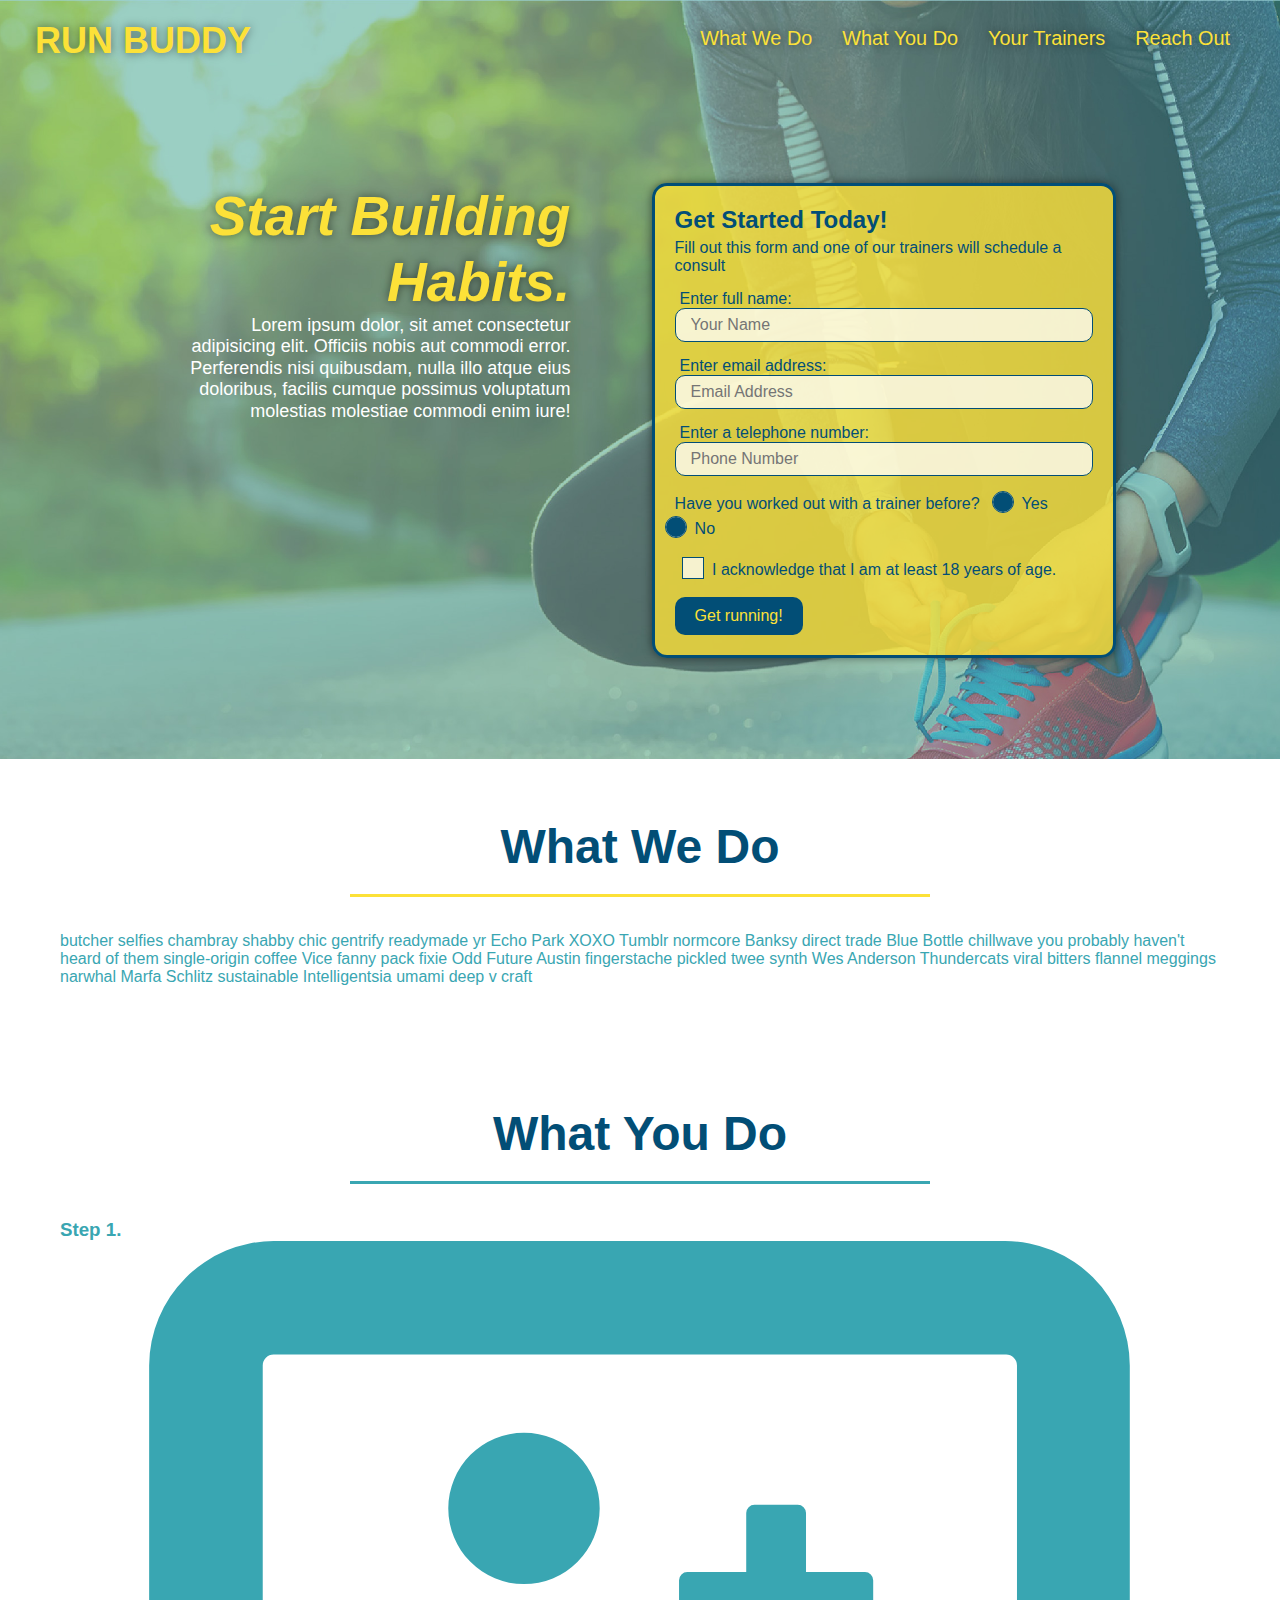
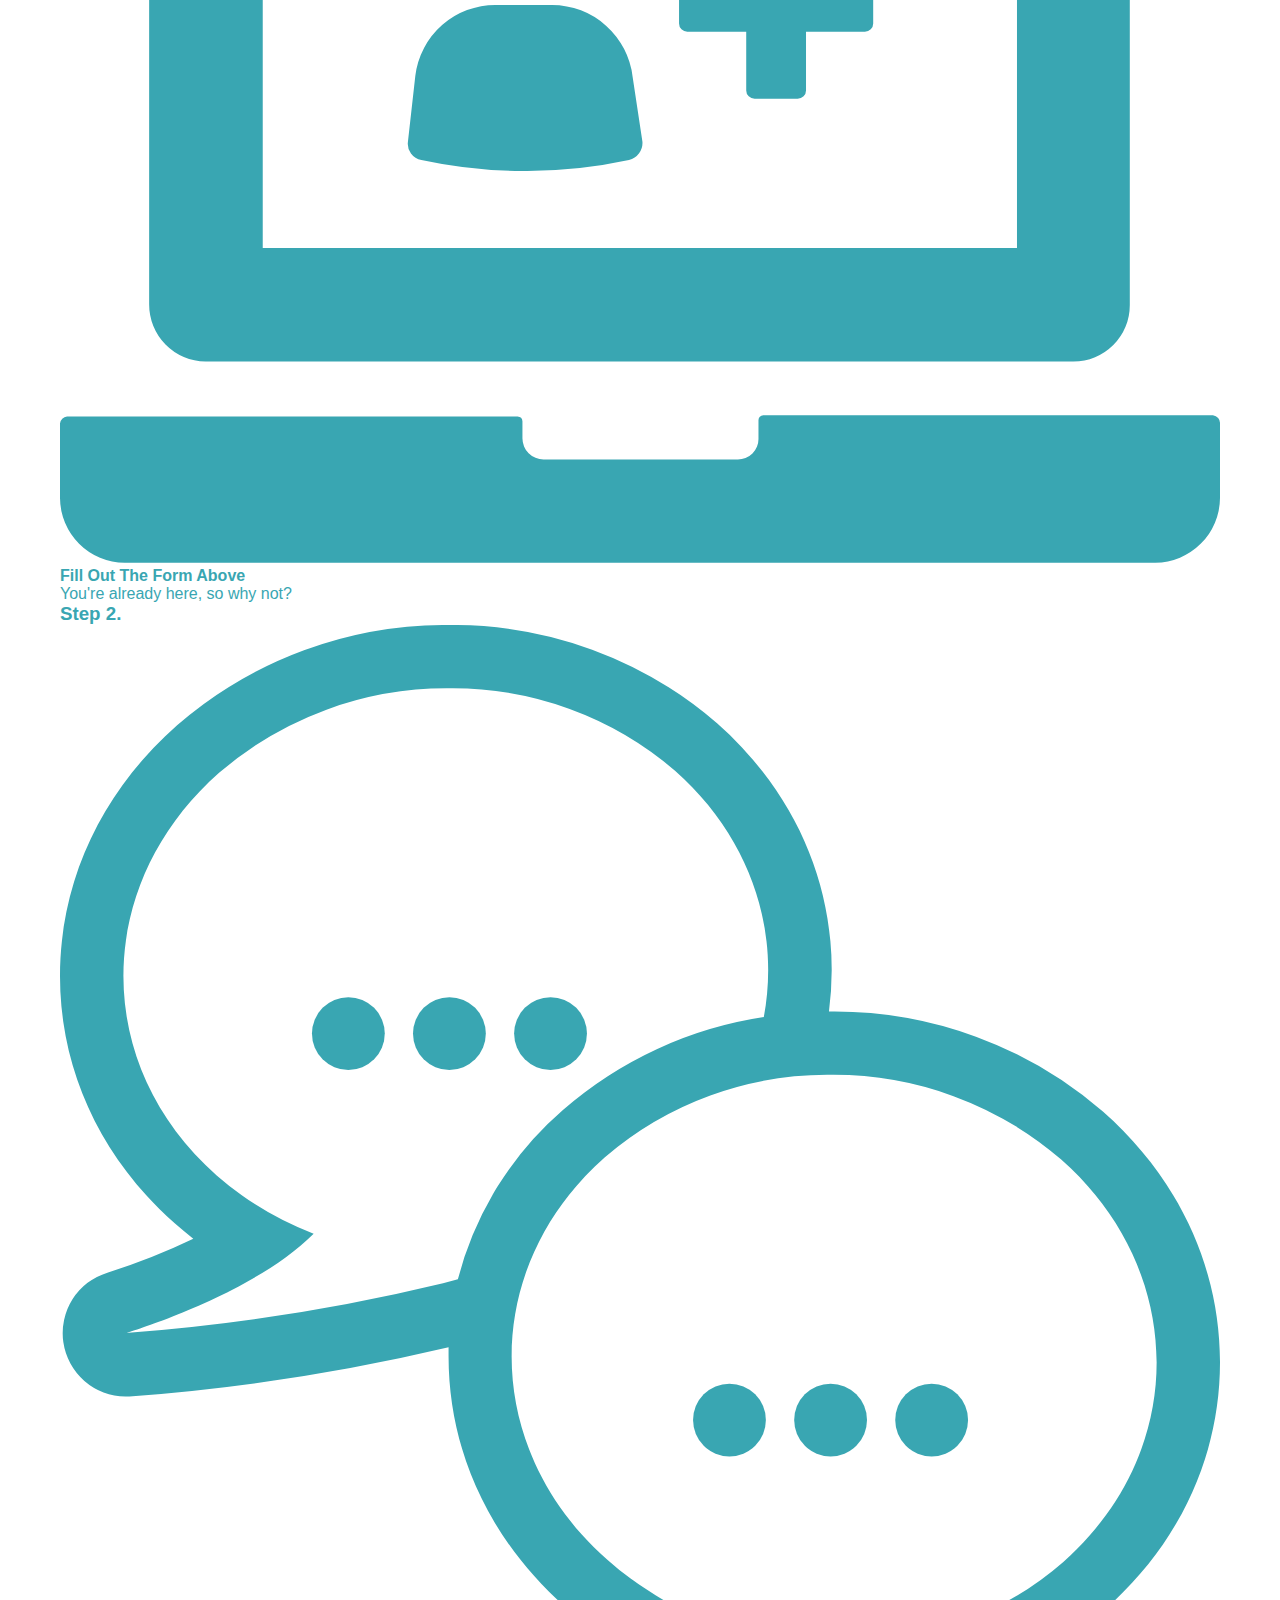
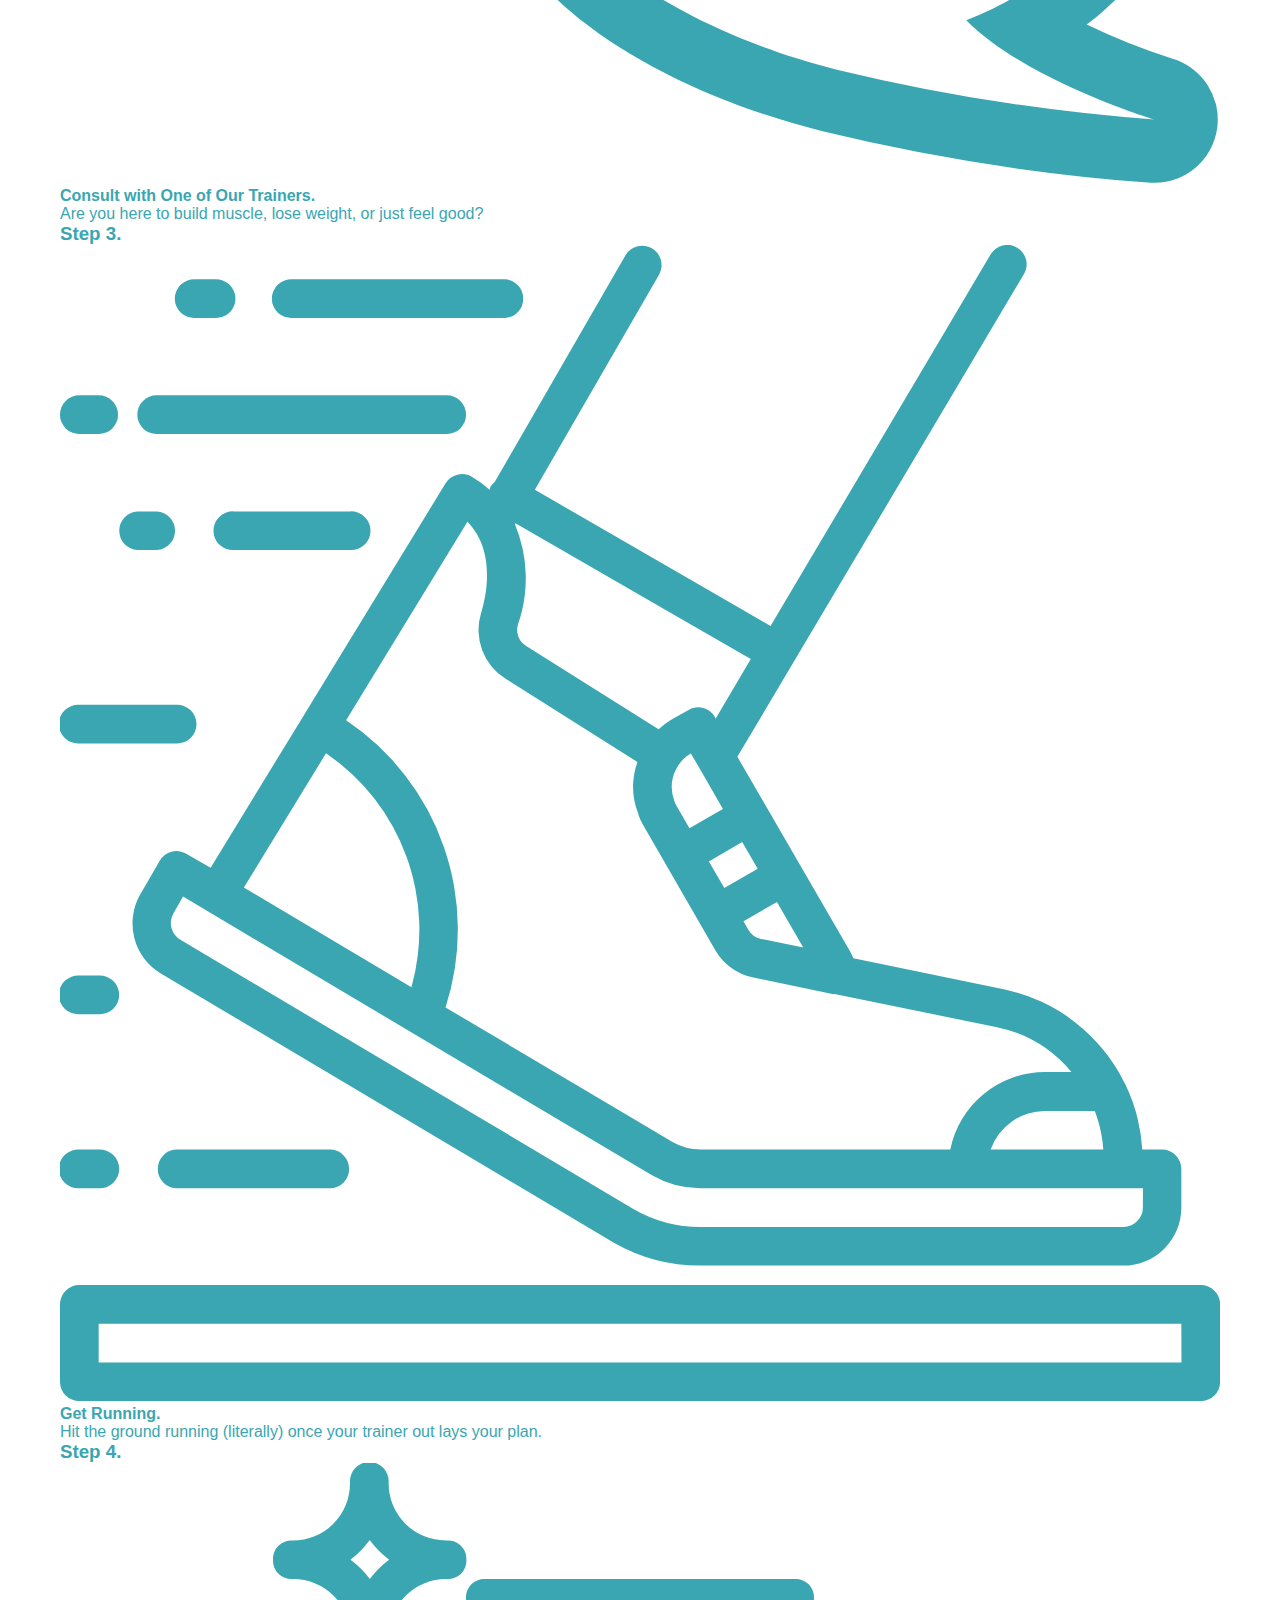
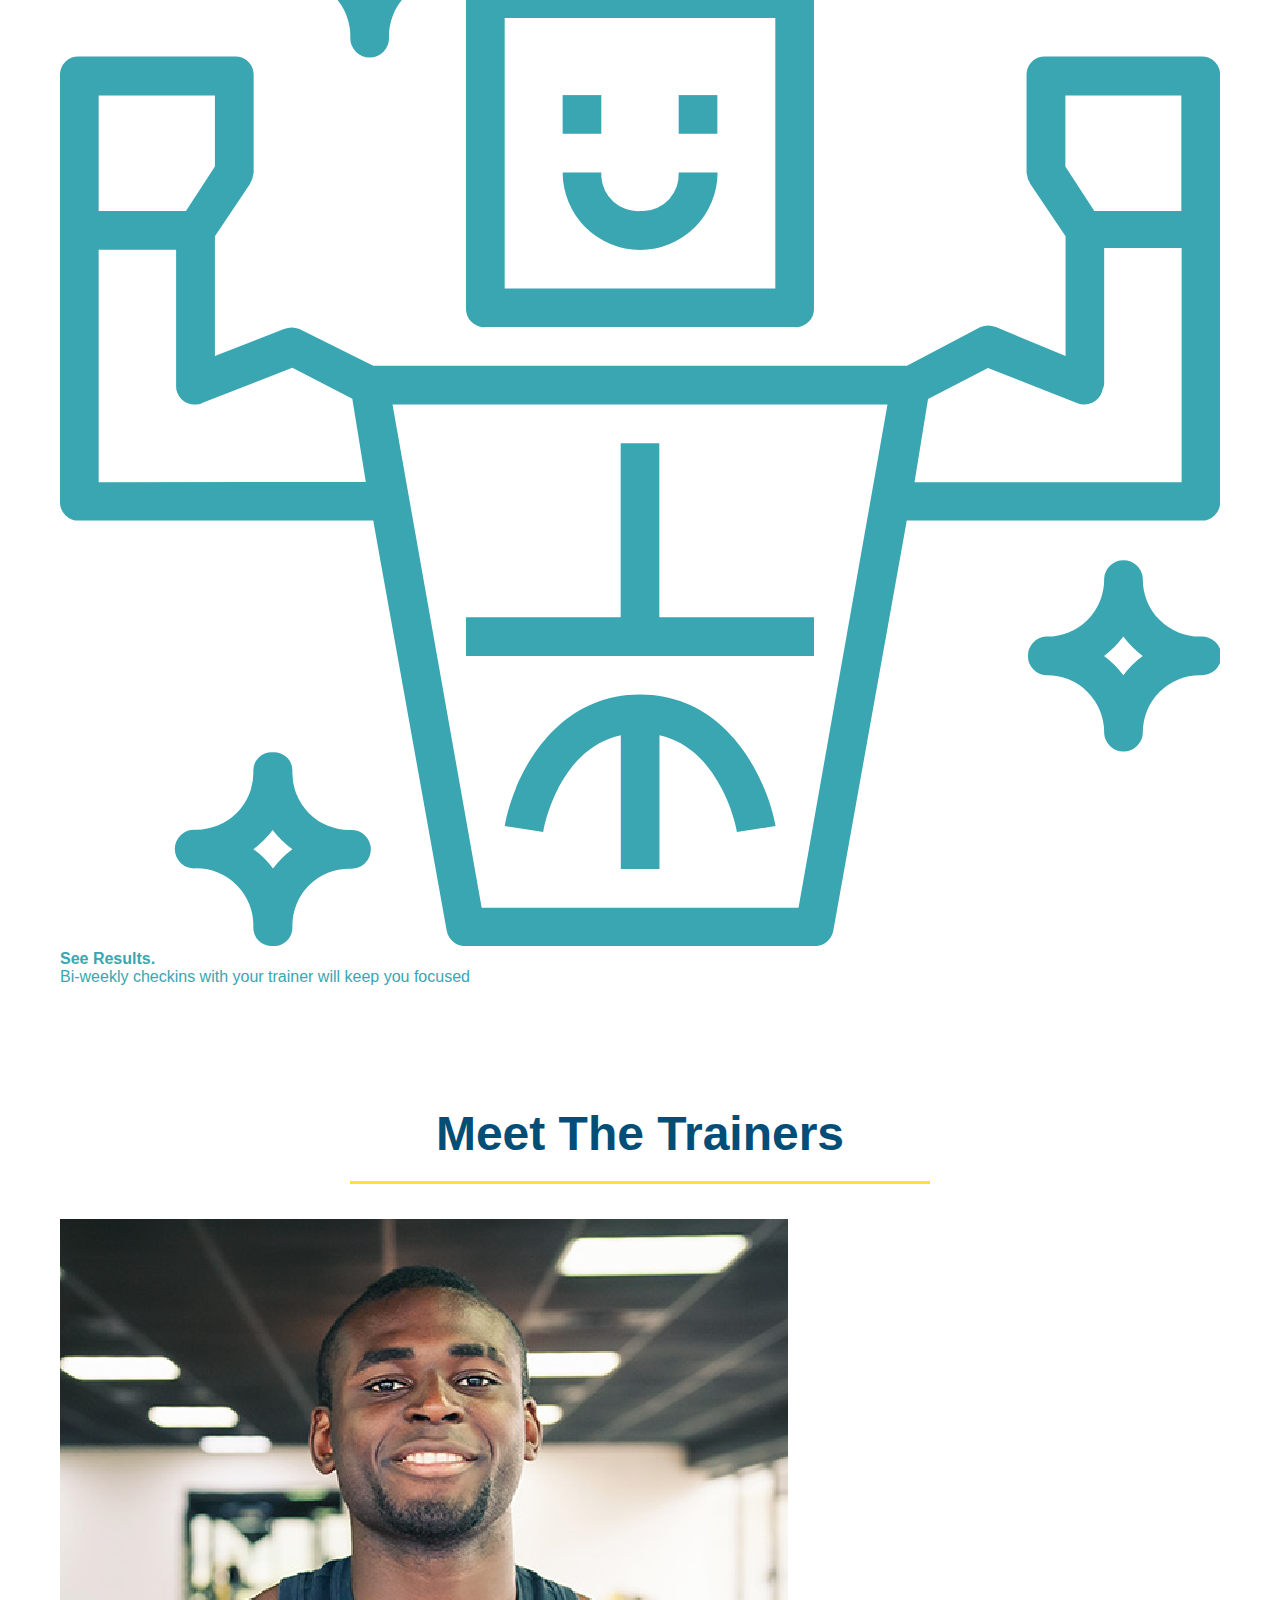
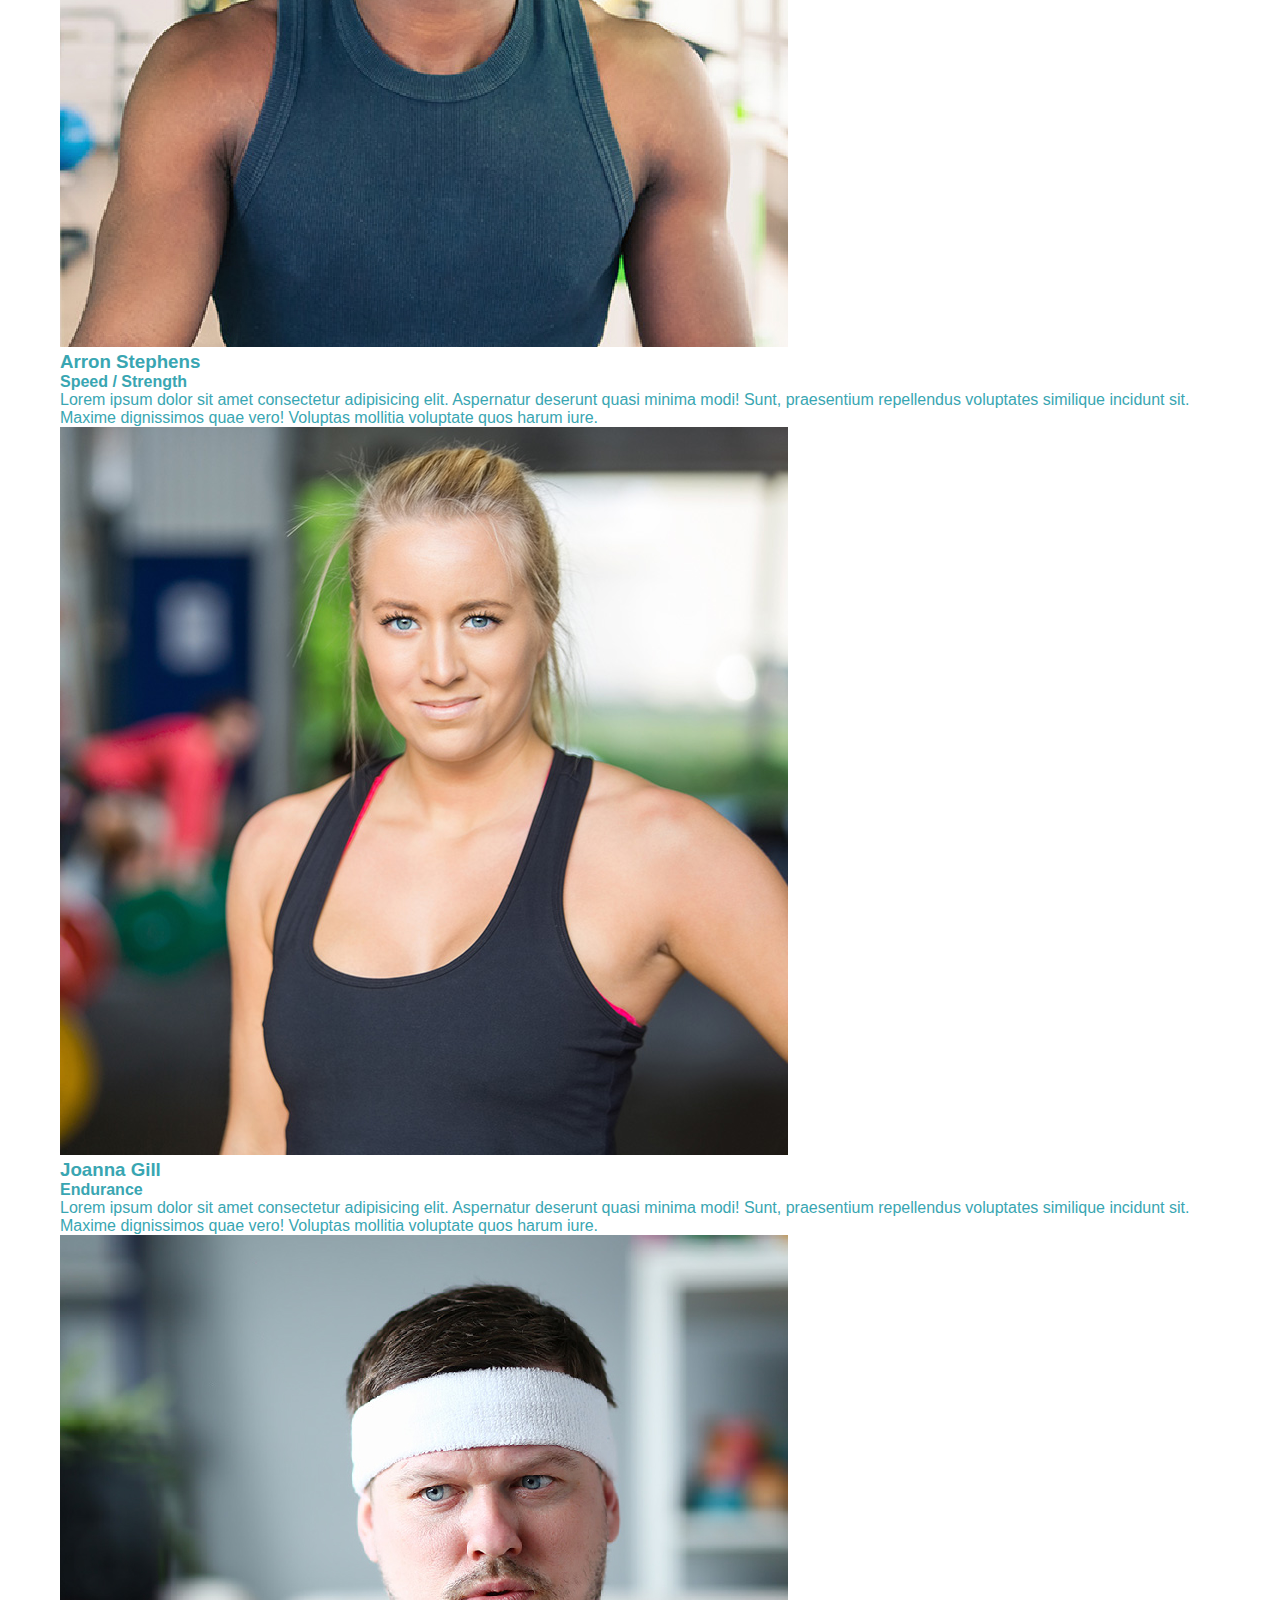
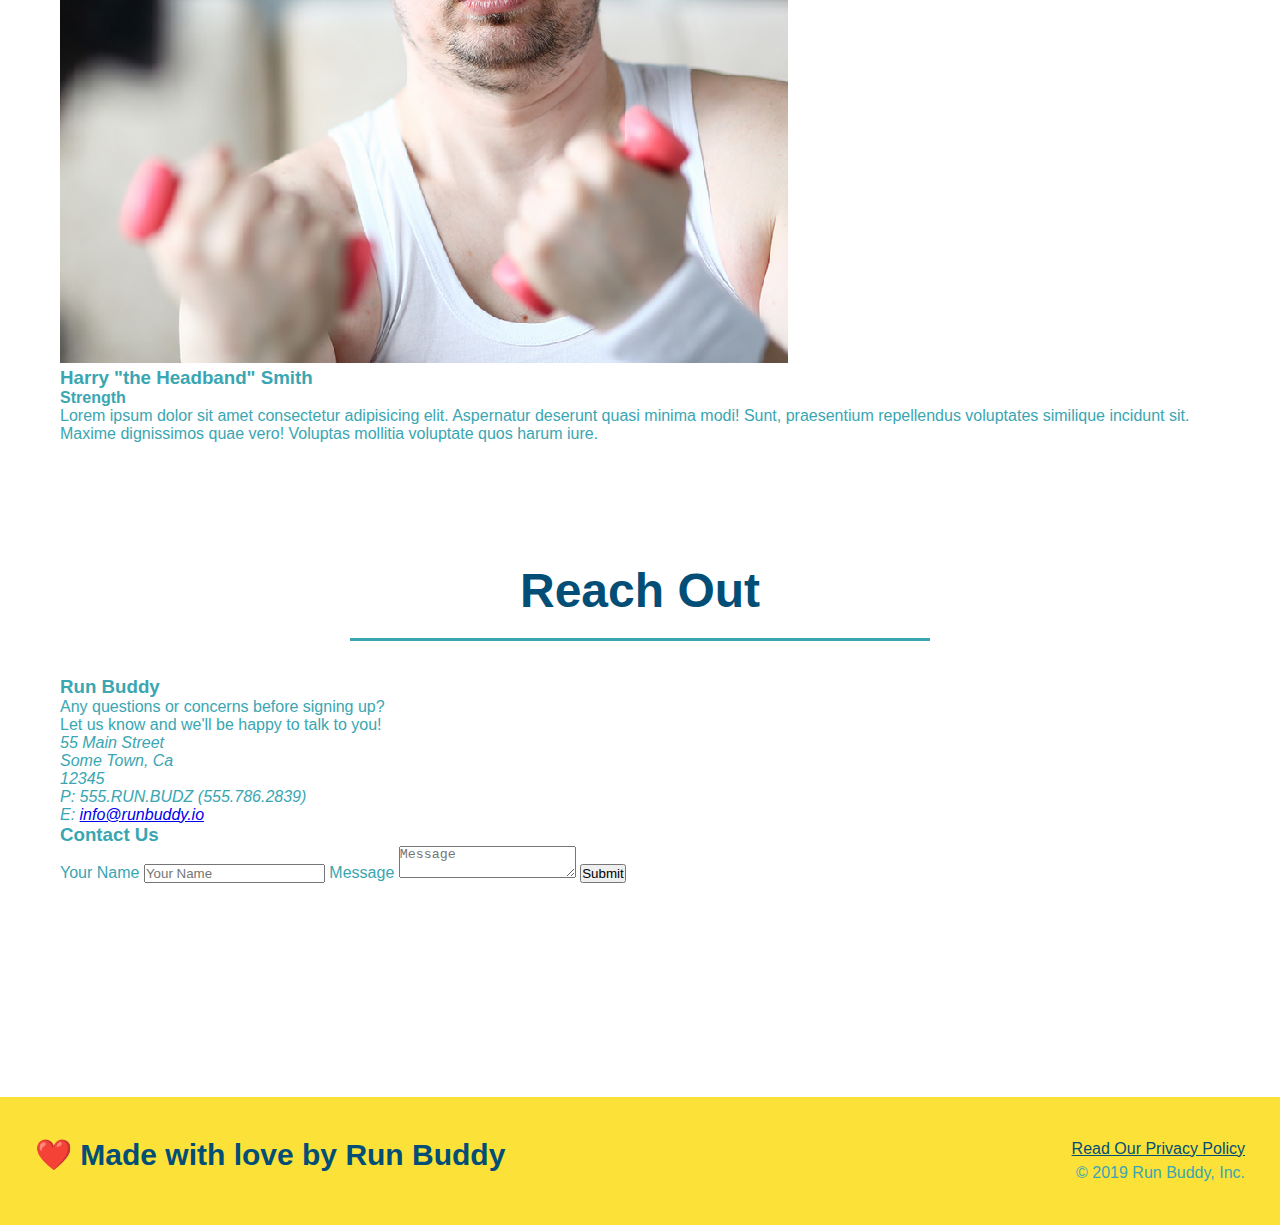
<file: index.html>
<!DOCTYPE html>
<html lang="en">
    <head>
        <meta charset="UTF-8" />
        <meta name="viewport" content="width=device-width, initial-scale=1.0" />
        <title>Run Buddy</title>
        <link rel="stylesheet" href="./assets/css/style.css"/>
    </head>
    <body>
        <!--navigation-->
        <header>
         <h1>
            <a href="#">RUN BUDDY</a>
            </h1>
         <nav>
             <!--Unordered list element-->
             <ul>
                 <!--List item element-->
                 <li>
                     <!--Anchor element-->
                     <a href="#what-we-do">What We Do</a>
                 </li>
                 <li>
                     <a href="#what-you-do">What You Do</a>
                 </li>
                 <li>
                     <a href="#your-trainers">Your Trainers</a>
                 </li>
                 <li>
                     <a href="#reach-out">Reach Out</a>
                 </li>
             </ul>
         </nav>
        </header>
        
        <!--hero/jumbotron-->
        <section class="hero">
            <div class="hero-cta">
                <h2> Start Building Habits.</h2>
                <p>
                    Lorem ipsum dolor, sit amet consectetur adipisicing elit. Officiis nobis aut commodi error. Perferendis nisi quibusdam, nulla illo atque eius doloribus, facilis cumque possimus voluptatum molestias molestiae commodi enim iure!
                </p>
            </div>
            <div class="hero-form">
                <h3>Get Started Today!</h3>
                <p>Fill out this form and one of our trainers will schedule a consult</p>
                <form>
                    <label for="name">Enter full name:</label>
                    <input type="text" placeholder="Your Name" name="name" id="name" class="form-input"/>
                    <label for="email">Enter email address:</label>
                    <input type="email" placeholder="Email Address" name="email" id="email" class="form-input"/>
                    <label for="phone">Enter a telephone number:</label>
                    <input type="tel" placeholder="Phone Number" name="phone" id="phone" class="form-input" />
                    <p>
                        Have you worked out with a trainer before?
                        <span class="radio-wrapper">
                          <input type="radio" name="trainer-confirm" id="trainer-yes" />
                          <label for="trainer-yes">Yes</label>
                        </span>
                        <span class="radio-wrapper">
                          <input type="radio" name="trainer-confirm" id="trainer-no" />
                          <label for="trainer-no">No</label>
                        </span>
                    </p>
                    <p>
                        <span class="checkbox-wrapper">
                          <input type="checkbox" name="age-confirm" id="checkbox" />
                          <label for="checkbox">I acknowledge that I am at least 18 years of age.</label>
                        </span>
                    </p>
                    <button type="submit">
                        Get running!
                    </button>
                </form>
            </div>
        </section>

        <!--"what we do" section-->
        <section id="what-we-do" class="intro">
            <div class="flex-row">
                <h2 class="section-title primary-border">What We Do</h2>
            </div>
            <div class="flex-row">
                <p>
                    butcher selfies chambray shabby chic gentrify readymade yr Echo Park XOXO Tumblr normcore Banksy direct trade Blue Bottle chillwave you probably haven't heard of them single-origin coffee Vice fanny pack fixie Odd Future Austin fingerstache pickled twee synth Wes Anderson Thundercats viral bitters flannel meggings narwhal Marfa Schlitz sustainable Intelligentsia umami deep v craft
                </p>
            </div>
        </section>

        <!--"what you do" section-->
        <section id="what-you-do" class="steps">
            <div class="flex-row">
                <h2 class="section-title secondary-border">What You Do</h2>
            </div>
            <div class="step">
                <h3>Step 1.</h3>
                <div class="step-info">
                    <div class="step-img">
                        <img src="./assets/images/step-1.svg" alt="" />
                    </div>
                    <div class="step-text">
                        <h4>Fill Out The Form Above</h4>
                        <p>You're already here, so why not?</p>
                    </div>
                </div>
            </div>
            <div class="step">
                <h3>Step 2.</h3>
                <div class="step-info">
                    <div class="step-img">
                        <img src="./assets/images/step-2.svg" alt="" />
                    </div>
                    <div class="step-text">
                        <h4>Consult with One of Our Trainers.</h4>
                        <p>Are you here to build muscle, lose weight, or just feel good?</p>
                    </div>
                </div>
            </div>
            <div class="step">
                <h3>Step 3.</h3>
                <div class="step-info">
                    <div class="step-img">
                        <img src="./assets/images/step-3.svg" alt="" />
                    </div>
                    <div class="step-text">
                        <h4>Get Running.</h4>
                        <p>Hit the ground running (literally) once your trainer out lays your plan.</p>
                    </div>
                </div>
            </div>
            <div class="step">
                <h3>Step 4.</h3>
                <div class="step-info">
                    <div class="step-img">
                        <img src="./assets/images/step-4.svg" alt="" />
                    </div>
                    <div class="step-text">
                        <h4>See Results.</h4>
                        <p>Bi-weekly checkins with your trainer will keep you focused</p>
                    </div>
                </div>
            </div>
        </section>

        <!--"meet the trainers" section-->
        <section id="your-trainers">
            <div class="flex-row">
                <h2 class="section-title primary-border">Meet The Trainers</h2>
            </div>
            <div class="trainers">
                <!--First trainer bio-->
                <article class="trainer">
                    <img src="assets/images/trainer-1.jpg" alt="Arron Stephens in his workout clothes, ready to pump iron" />
                    <div class="trainer-bio">
                        <h3 class="trainer-name">Arron Stephens</h3>
                        <h4 class="trainer-role">Speed / Strength</h4>
                        <p>
                            Lorem ipsum dolor sit amet consectetur adipisicing elit. Aspernatur deserunt quasi minima modi! Sunt, praesentium repellendus voluptates similique incidunt sit. Maxime dignissimos quae vero! Voluptas mollitia voluptate quos harum iure.
                        </p>
                    </div>
                </article>
                <!--Second trainer bio-->
                <article class="trainer">
                    <img src="assets/images/trainer-2.jpg" alt="Joanna Gill cooling off after a workout" />
                    <div class="trainer-bio">
                        <h3 class="trainer-name">Joanna Gill</h3>
                        <h4 class="trainer-role">Endurance</h4>
                        <p>
                            Lorem ipsum dolor sit amet consectetur adipisicing elit. Aspernatur deserunt quasi minima modi! Sunt, praesentium repellendus voluptates similique incidunt sit. Maxime dignissimos quae vero! Voluptas mollitia voluptate quos harum iure.
                        </p>
                    </div>
                </article>
                <!--Third trainer bio-->
                <article class="trainer">
                    <img src="assets/images/trainer-3.jpg" alt="Harry Smith wearing a headband and lifting comically small pink weights" />
                    <div class="trainer-bio">
                        <h3 class="trainer-name">Harry "the Headband" Smith</h3>
                        <h4 class="trainer-role">Strength</h4>
                        <p>
                            Lorem ipsum dolor sit amet consectetur adipisicing elit. Aspernatur deserunt quasi minima modi! Sunt, praesentium repellendus voluptates similique incidunt sit. Maxime dignissimos quae vero! Voluptas mollitia voluptate quos harum iure.
                        </p>
                    </div>
                </article>
            </div>
        </section>

        <!--"reach out" section-->
        <section id="reach-out" class="contact">
            <div class="flex-row">
                <h2 class="section-title secondary-border">Reach Out</h2>
            </div>
            <div class="contact-info">
                <div>
                    <h3>Run Buddy</h3>
                    <p>
                        Any questions or concerns before signing up?
                        <br />
                        Let us know and we'll be happy to talk to you!
                    </p>
                    <address>
                        55 Main Street <br />
                        Some Town, Ca <br />
                        12345<br />
                        P: 555.RUN.BUDZ (555.786.2839)<br />
                        E: <a href="mailto:info@runbuddy.io">info@runbuddy.io</a>
                    </address>
                </div>
                <div class="contact-form">
                    <h3>Contact Us</h3>
                    <form>
                        <label for="contact-name">Your Name</label>
                        <input type="text" id="contact-name" placeholder="Your Name" />

                        <label for="contact-message">Message</label>
                        <textarea id="contact-message" placeholder="Message"></textarea>

                        <button type="submit">Submit</button>
                    </form>
                </div>
                <div class="contact-info">
                    <iframe src="https://www.google.com/maps/embed?pb=!1m18!1m12!1m3!1d13840.166295722041!2d-97.9266122!3d29.86307485!2m3!1f0!2f0!3f0!3m2!1i1024!2i768!4f13.1!3m3!1m2!1s0x865ca852560e2649%3A0xdc6d0cc902b01023!2sPluckers%20Wing%20Bar!5e0!3m2!1sen!2sus!4v1643867695871!5m2!1sen!2sus" 
                    style="border:0;" 
                    allowfullscreen="" 
                    loading="lazy">
                    </iframe>
                </div>
            </div>
        </section>

        <!--footer-->
        <footer>
            <h2>❤️ Made with love by Run Buddy</h2>
            <div>
                <a href="./privacy-policy.html">Read Our Privacy Policy</a><br />
                &copy; 2019 Run Buddy, Inc.
            </div>
        </footer>
    </body>
</html>
</file>
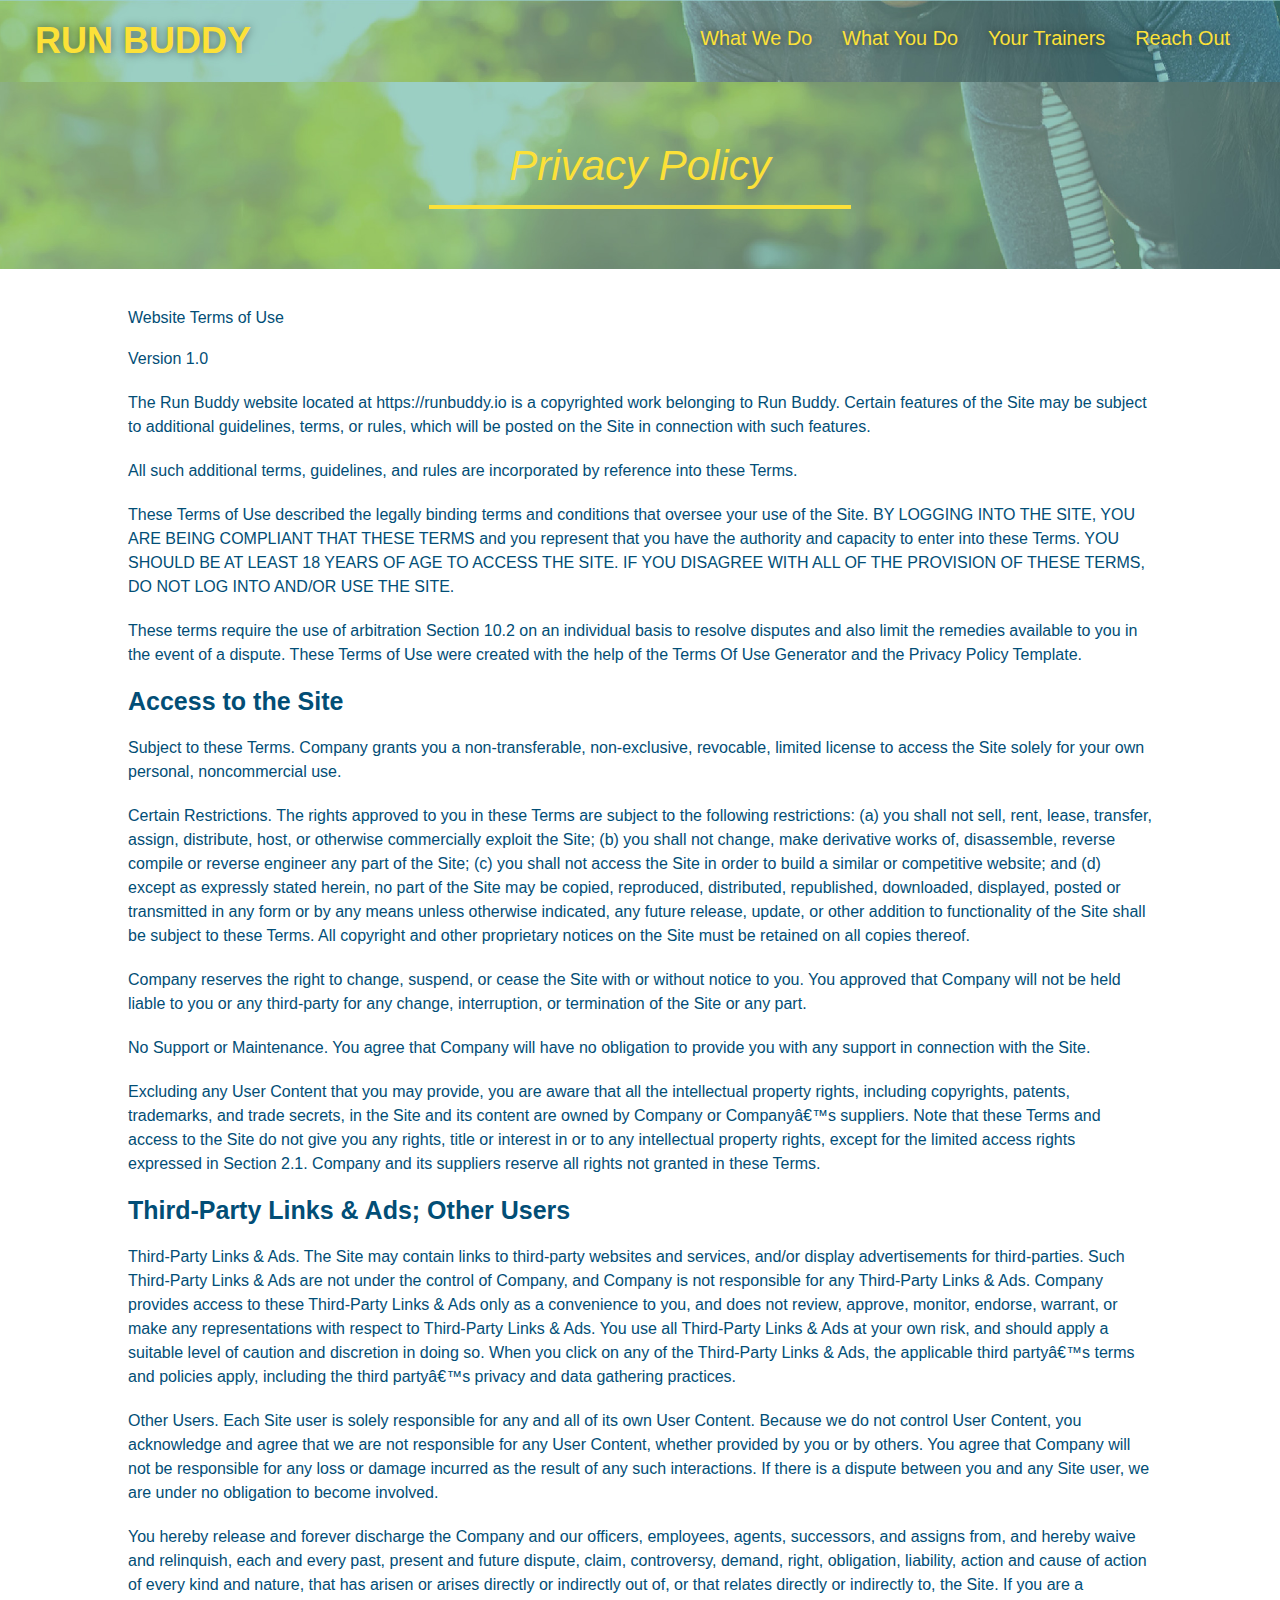
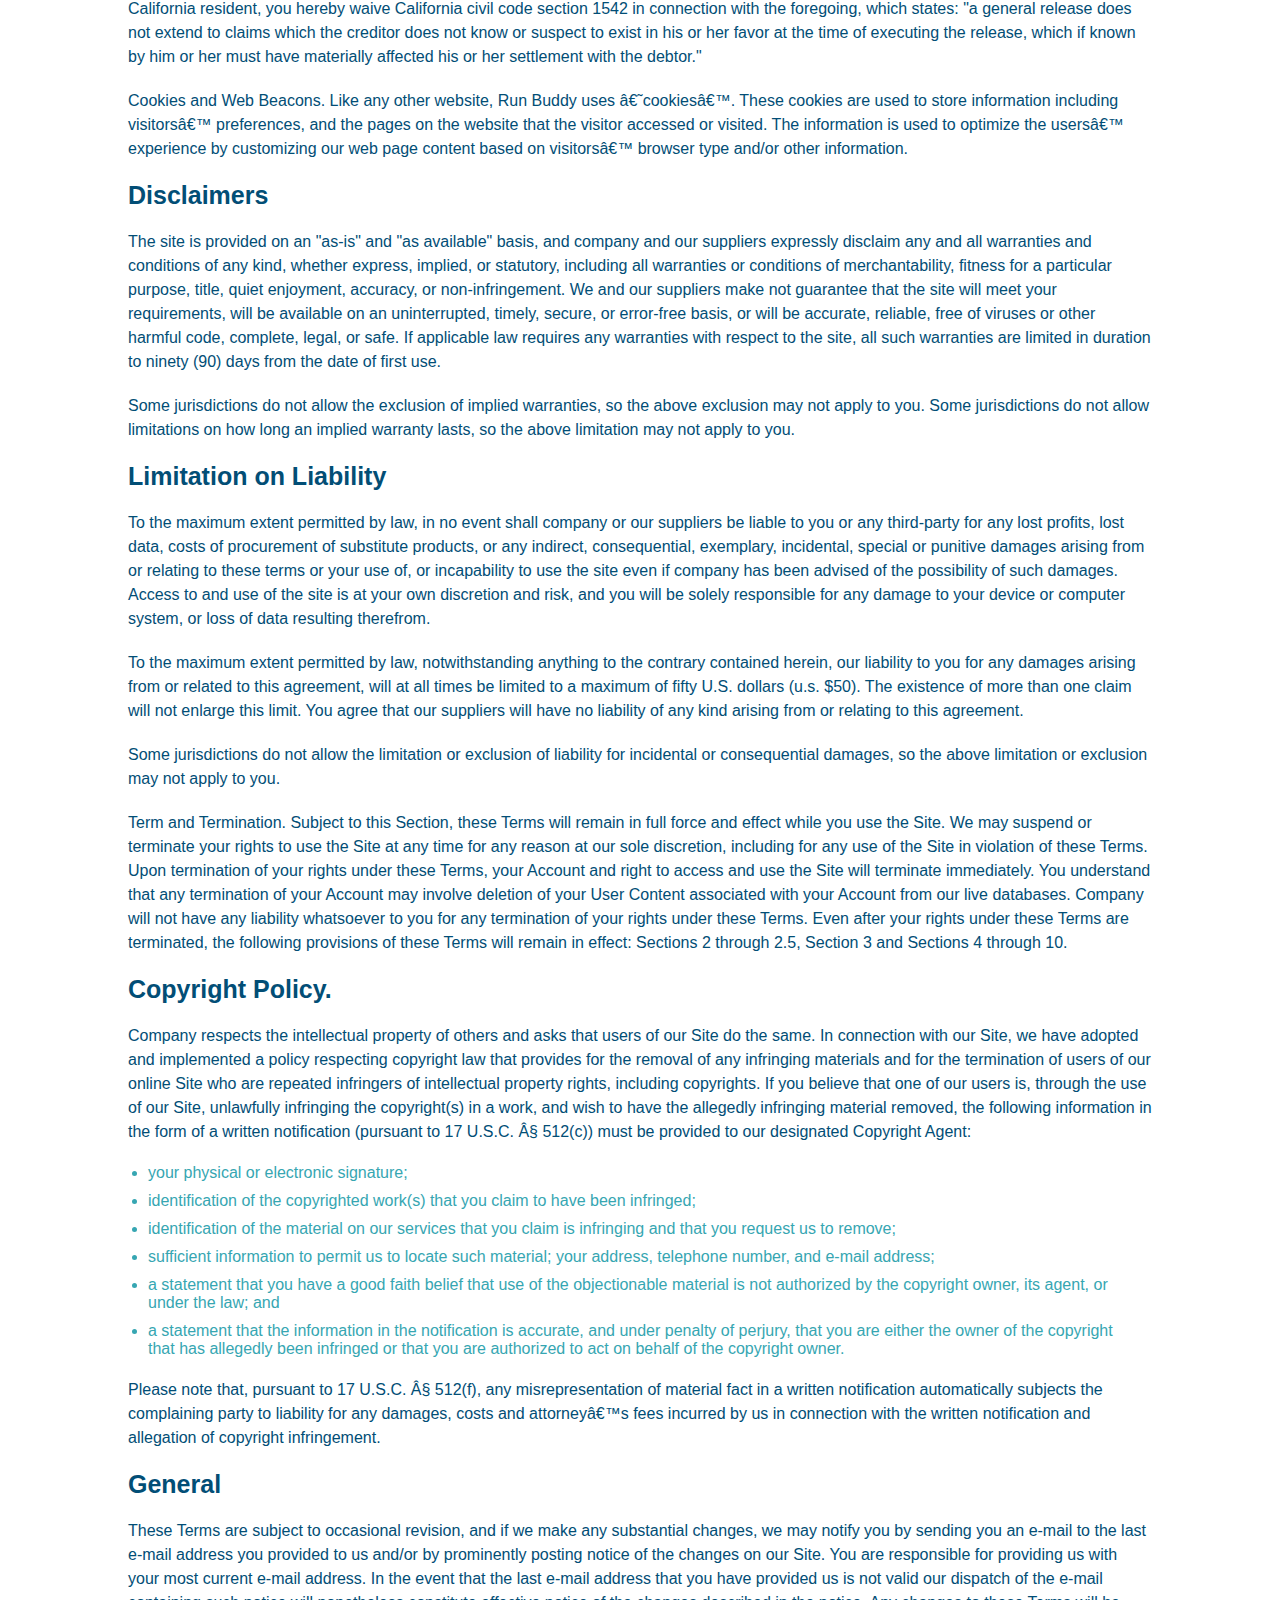
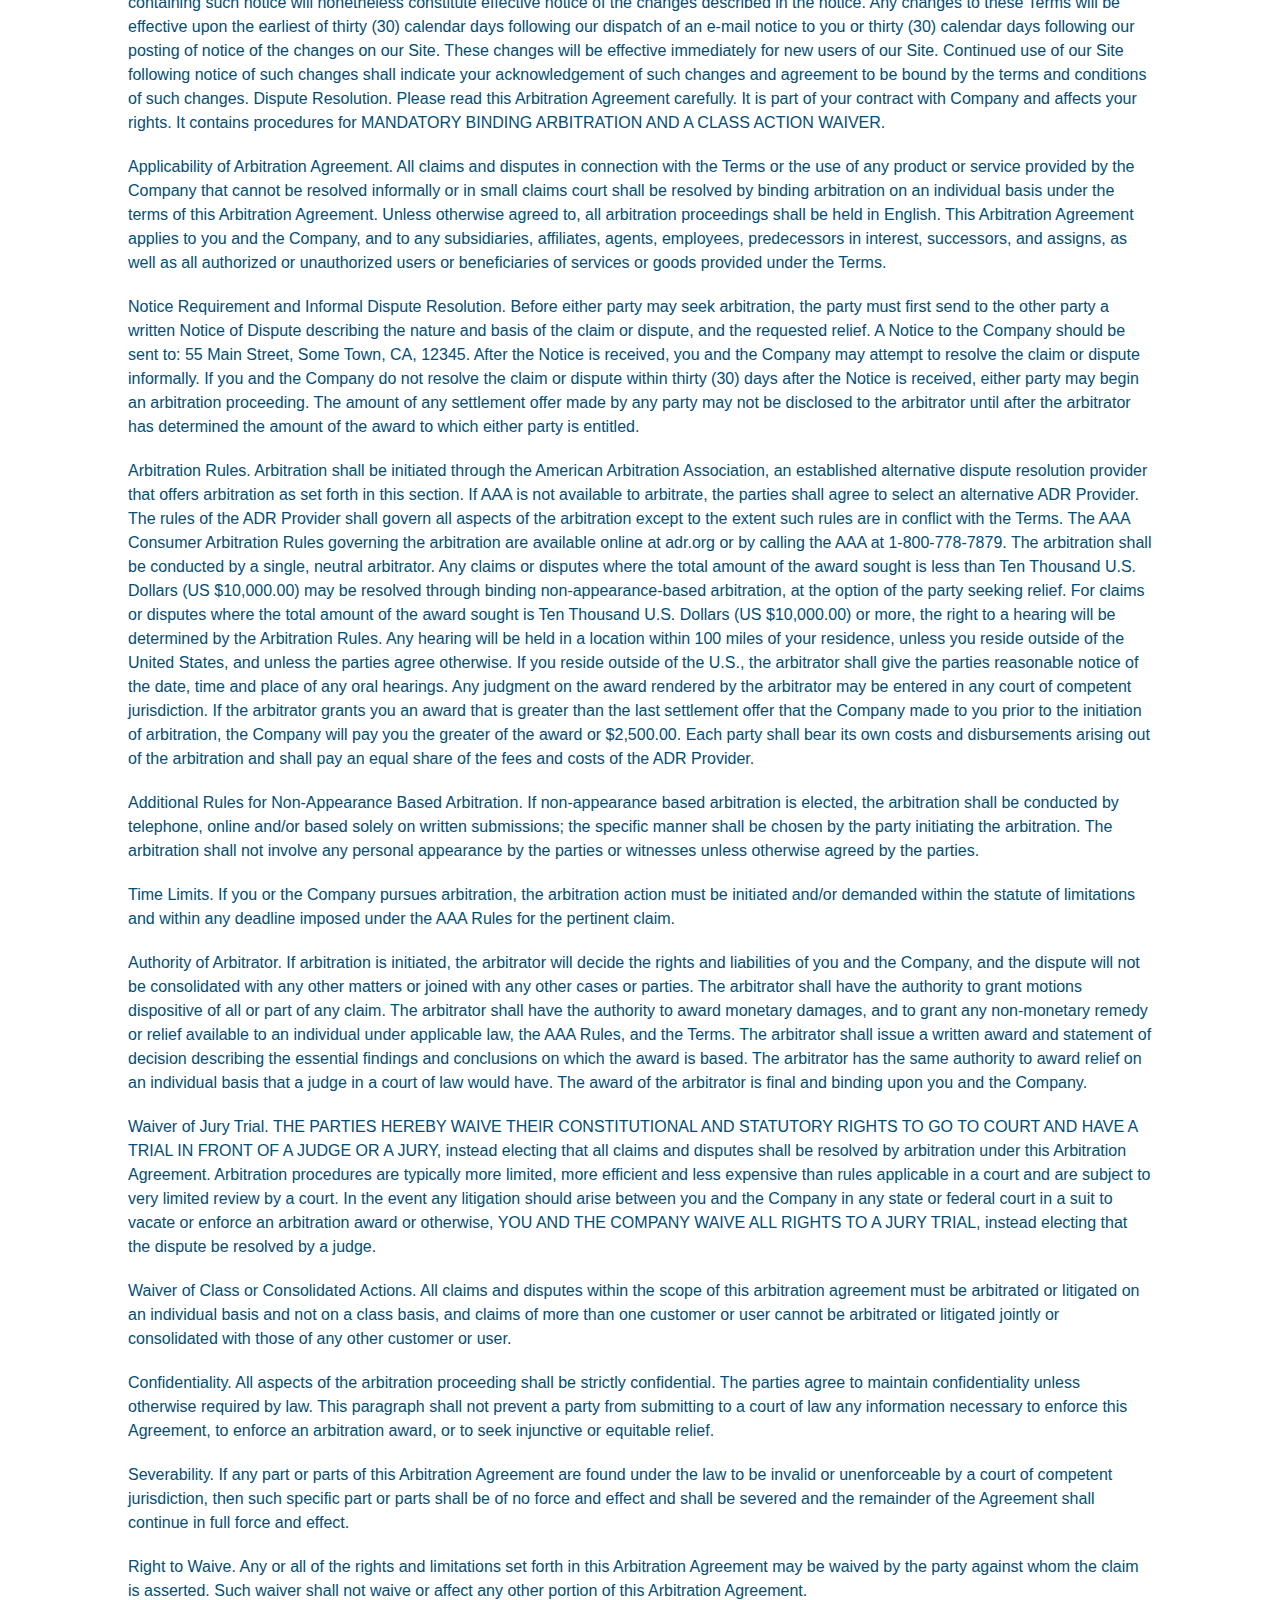
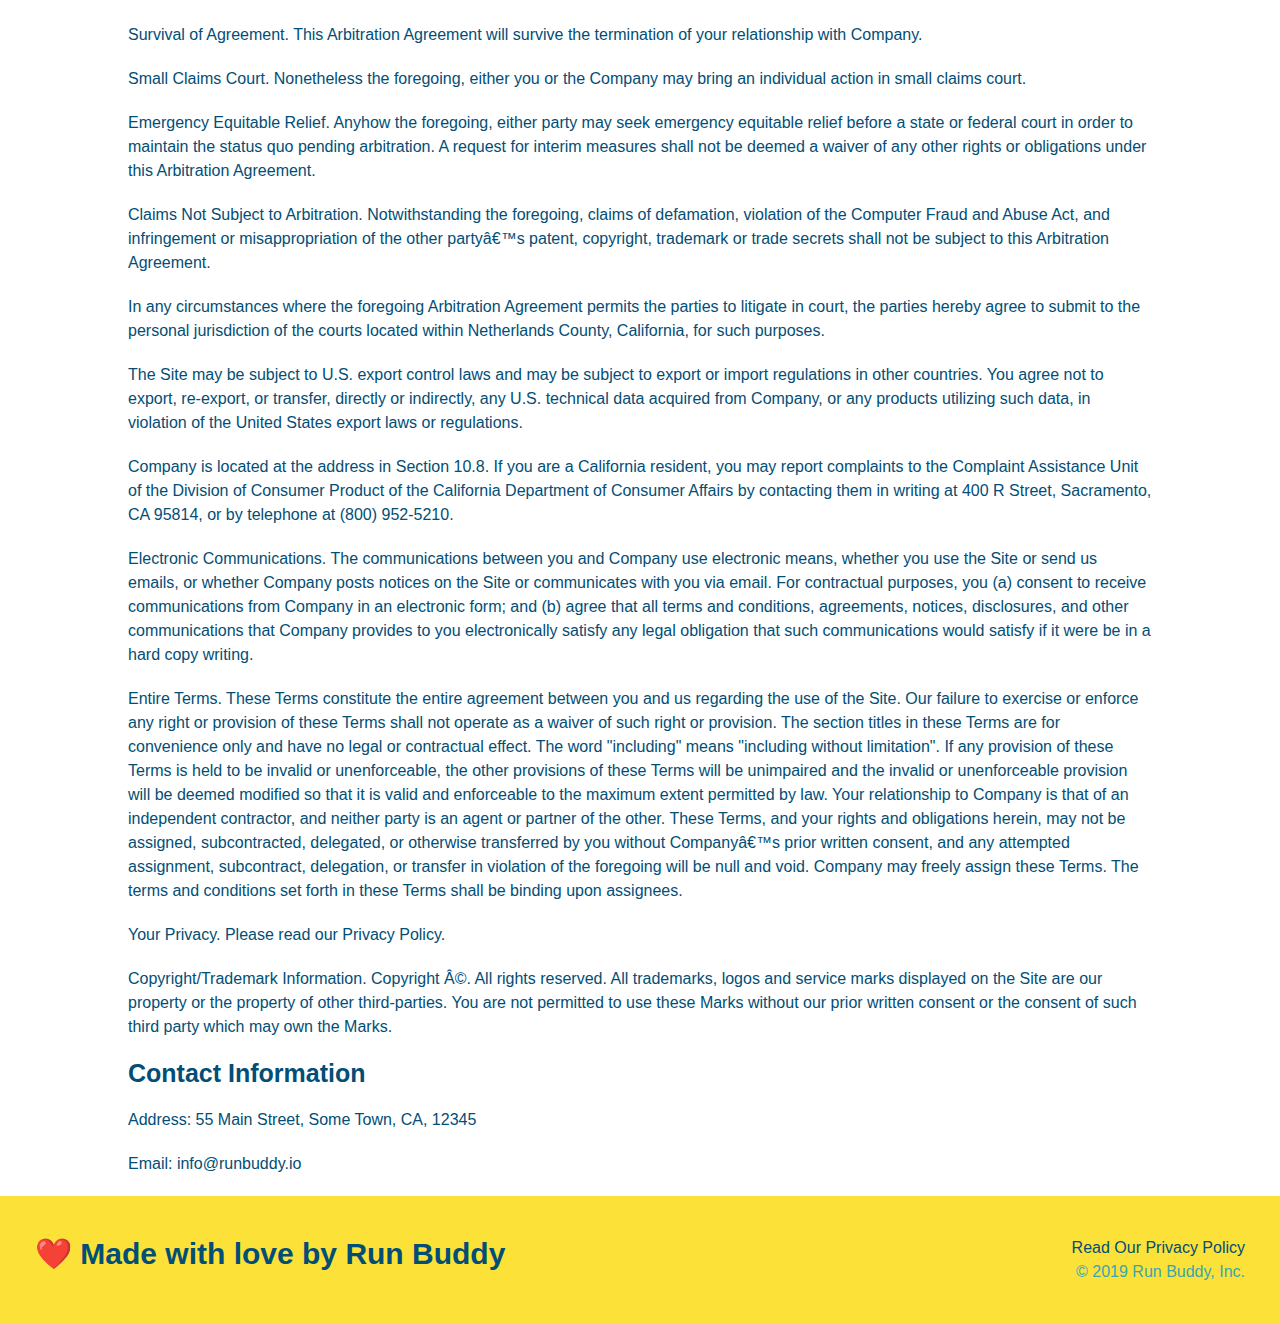
<file: privacy-policy.html>
<!DOCTYPE html>
<html lang="en">
    <head>
        <meta charset="UTF-8" />
        <meta name="viewport" content="width=device-width, initial-scale=1.0" />
        <title>Privacy Policy - Run Buddy</title>
        <link rel="stylesheet" href="./assets/css/style.css" />
        <link rel="stylesheet" href="./assets/css/secondary-styles.css" />
    </head>
    <body>
        <!--navigation-->
        <header>
            <h1>
               <a href="./index.html#">RUN BUDDY</a>
               </h1>
            <nav>
                <!--Unordered list element-->
                <ul>
                    <!--List item element-->
                    <li>
                        <!--Anchor element-->
                        <a href="./index.html#what-we-do">What We Do</a>
                    </li>
                    <li>
                        <a href="./index.html#what-you-do">What You Do</a>
                    </li>
                    <li>
                        <a href="./index.html#your-trainers">Your Trainers</a>
                    </li>
                    <li>
                        <a href="./index.html#reach-out">Reach Out</a>
                    </li>
                </ul>
            </nav>
           </header>
           <section class="hero">
               <h2 class="page-title">Privacy Policy</h2>
           </section>
           <article class="secondary-content">
            Website Terms of Use
        </p>
  
        <p>
          Version 1.0
        </p>
  
        <p>
          The Run Buddy website located at https://runbuddy.io is a copyrighted work belonging to Run Buddy. Certain
          features of the Site may be subject to additional guidelines, terms, or rules, which will be posted on the Site
          in connection with such features.
        </p>
  
        <p>
          All such additional terms, guidelines, and rules are incorporated by reference into these Terms.
        </p>
  
        <p>
          These Terms of Use described the legally binding terms and conditions that oversee your use of the Site. BY
          LOGGING INTO THE SITE, YOU ARE BEING COMPLIANT THAT THESE TERMS and you represent that you have the authority
          and capacity to enter into these Terms. YOU SHOULD BE AT LEAST 18 YEARS OF AGE TO ACCESS THE SITE. IF YOU
          DISAGREE WITH ALL OF THE PROVISION OF THESE TERMS, DO NOT LOG INTO AND/OR USE THE SITE.
        </p>
  
        <p>
          These terms require the use of arbitration Section 10.2 on an individual basis to resolve disputes and also
          limit the remedies available to you in the event of a dispute. These Terms of Use were created with the help of
          the Terms Of Use Generator and the Privacy Policy Template.
        </p>
  
        <h3>
          Access to the Site
        </h3>
  
        <p>
          Subject to these Terms. Company grants you a non-transferable, non-exclusive, revocable, limited license to
          access the Site solely for your own personal, noncommercial use.
        </p>
  
        <p>
          Certain Restrictions. The rights approved to you in these Terms are subject to the following restrictions: (a)
          you shall not sell, rent, lease, transfer, assign, distribute, host, or otherwise commercially exploit the Site;
          (b) you shall not change, make derivative works of, disassemble, reverse compile or reverse engineer any part of
          the Site; (c) you shall not access the Site in order to build a similar or competitive website; and (d) except
          as expressly stated herein, no part of the Site may be copied, reproduced, distributed, republished, downloaded,
          displayed, posted or transmitted in any form or by any means unless otherwise indicated, any future release,
          update, or other addition to functionality of the Site shall be subject to these Terms. All copyright and other
          proprietary notices on the Site must be retained on all copies thereof.
        </p>
  
        <p>
          Company reserves the right to change, suspend, or cease the Site with or without notice to you. You approved
          that Company will not be held liable to you or any third-party for any change, interruption, or termination of
          the Site or any part.
        </p>
  
        <p>
          No Support or Maintenance. You agree that Company will have no obligation to provide you with any support in
          connection with the Site.
        </p>
  
        <p>
          Excluding any User Content that you may provide, you are aware that all the intellectual property rights,
          including copyrights, patents, trademarks, and trade secrets, in the Site and its content are owned by Company
          or Companyâ€™s suppliers. Note that these Terms and access to the Site do not give you any rights, title or
          interest in or to any intellectual property rights, except for the limited access rights expressed in Section
          2.1. Company and its suppliers reserve all rights not granted in these Terms.
        </p>
  
        <h3>
          Third-Party Links &amp; Ads; Other Users
        </h3>
  
        <p>
          Third-Party Links &amp; Ads. The Site may contain links to third-party websites and services, and/or display
          advertisements for third-parties. Such Third-Party Links &amp; Ads are not under the control of Company, and Company
          is not responsible for any Third-Party Links &amp; Ads. Company provides access to these Third-Party Links &amp; Ads
          only as a convenience to you, and does not review, approve, monitor, endorse, warrant, or make any
          representations with respect to Third-Party Links &amp; Ads. You use all Third-Party Links &amp; Ads at your own risk,
          and should apply a suitable level of caution and discretion in doing so. When you click on any of the
          Third-Party Links &amp; Ads, the applicable third partyâ€™s terms and policies apply, including the third partyâ€™s
          privacy and data gathering practices.
        </p>
  
        <p>
          Other Users. Each Site user is solely responsible for any and all of its own User Content. Because we do not
          control User Content, you acknowledge and agree that we are not responsible for any User Content, whether
          provided by you or by others. You agree that Company will not be responsible for any loss or damage incurred as
          the result of any such interactions. If there is a dispute between you and any Site user, we are under no
          obligation to become involved.
        </p>
  
        <p>
          You hereby release and forever discharge the Company and our officers, employees, agents, successors, and
          assigns from, and hereby waive and relinquish, each and every past, present and future dispute, claim,
          controversy, demand, right, obligation, liability, action and cause of action of every kind and nature, that has
          arisen or arises directly or indirectly out of, or that relates directly or indirectly to, the Site. If you are
          a California resident, you hereby waive California civil code section 1542 in connection with the foregoing,
          which states: "a general release does not extend to claims which the creditor does not know or suspect to exist
          in his or her favor at the time of executing the release, which if known by him or her must have materially
          affected his or her settlement with the debtor."
        </p>
  
        <p>
          Cookies and Web Beacons. Like any other website, Run Buddy uses â€˜cookiesâ€™. These cookies are used to store
          information including visitorsâ€™ preferences, and the pages on the website that the visitor accessed or visited.
          The information is used to optimize the usersâ€™ experience by customizing our web page content based on visitorsâ€™
          browser type and/or other information.
        </p>
  
        <h3>
          Disclaimers
        </h3>
  
        <p>
          The site is provided on an "as-is" and "as available" basis, and company and our suppliers expressly disclaim
          any and all warranties and conditions of any kind, whether express, implied, or statutory, including all
          warranties or conditions of merchantability, fitness for a particular purpose, title, quiet enjoyment, accuracy,
          or non-infringement. We and our suppliers make not guarantee that the site will meet your requirements, will be
          available on an uninterrupted, timely, secure, or error-free basis, or will be accurate, reliable, free of
          viruses or other harmful code, complete, legal, or safe. If applicable law requires any warranties with respect
          to the site, all such warranties are limited in duration to ninety (90) days from the date of first use.
        </p>
  
        <p>
          Some jurisdictions do not allow the exclusion of implied warranties, so the above exclusion may not apply to
          you. Some jurisdictions do not allow limitations on how long an implied warranty lasts, so the above limitation
          may not apply to you.
        </p>
  
        <h3>
          Limitation on Liability
        </h3>
  
        <p>
          To the maximum extent permitted by law, in no event shall company or our suppliers be liable to you or any
          third-party for any lost profits, lost data, costs of procurement of substitute products, or any indirect,
          consequential, exemplary, incidental, special or punitive damages arising from or relating to these terms or
          your use of, or incapability to use the site even if company has been advised of the possibility of such
          damages. Access to and use of the site is at your own discretion and risk, and you will be solely responsible
          for any damage to your device or computer system, or loss of data resulting therefrom.
        </p>
  
        <p>
          To the maximum extent permitted by law, notwithstanding anything to the contrary contained herein, our liability
          to you for any damages arising from or related to this agreement, will at all times be limited to a maximum of
          fifty U.S. dollars (u.s. $50). The existence of more than one claim will not enlarge this limit. You agree that
          our suppliers will have no liability of any kind arising from or relating to this agreement.
        </p>
  
        <p>
          Some jurisdictions do not allow the limitation or exclusion of liability for incidental or consequential
          damages, so the above limitation or exclusion may not apply to you.
        </p>
  
        <p>
          Term and Termination. Subject to this Section, these Terms will remain in full force and effect while you use
          the Site. We may suspend or terminate your rights to use the Site at any time for any reason at our sole
          discretion, including for any use of the Site in violation of these Terms. Upon termination of your rights under
          these Terms, your Account and right to access and use the Site will terminate immediately. You understand that
          any termination of your Account may involve deletion of your User Content associated with your Account from our
          live databases. Company will not have any liability whatsoever to you for any termination of your rights under
          these Terms. Even after your rights under these Terms are terminated, the following provisions of these Terms
          will remain in effect: Sections 2 through 2.5, Section 3 and Sections 4 through 10.
        </p>
  
        <h3>
          Copyright Policy.
        </h3>
  
        <p>
          Company respects the intellectual property of others and asks that users of our Site do the same. In connection
          with our Site, we have adopted and implemented a policy respecting copyright law that provides for the removal
          of any infringing materials and for the termination of users of our online Site who are repeated infringers of
          intellectual property rights, including copyrights. If you believe that one of our users is, through the use of
          our Site, unlawfully infringing the copyright(s) in a work, and wish to have the allegedly infringing material
          removed, the following information in the form of a written notification (pursuant to 17 U.S.C. Â§ 512(c)) must
          be provided to our designated Copyright Agent:
        </p>
  
        <ul>
          <li>
            your physical or electronic signature;
          </li>
          <li>
            identification of the copyrighted work(s) that you claim to have been infringed;
          </li>
          <li>
            identification of the material on our services that you claim is infringing and that you request us to remove;
          </li>
          <li>
            sufficient information to permit us to locate such material; your address, telephone number, and e-mail
            address;
          </li>
          <li>
            a statement that you have a good faith belief that use of the objectionable material is not authorized by the
            copyright owner, its agent, or under the law; and
          </li>
          <li>
            a statement that the information in the notification is accurate, and under penalty of perjury, that you are
            either the owner of the copyright that has allegedly been infringed or that you are authorized to act on
            behalf of the copyright owner.
          </li>
        </ul>
  
        <p>
          Please note that, pursuant to 17 U.S.C. Â§ 512(f), any misrepresentation of material fact in a written
          notification automatically subjects the complaining party to liability for any damages, costs and attorneyâ€™s
          fees incurred by us in connection with the written notification and allegation of copyright infringement.
        </p>
  
        <h3>
          General
        </h3>
  
        <p>
          These Terms are subject to occasional revision, and if we make any substantial changes, we may notify you by
          sending you an e-mail to the last e-mail address you provided to us and/or by prominently posting notice of the
          changes on our Site. You are responsible for providing us with your most current e-mail address. In the event
          that the last e-mail address that you have provided us is not valid our dispatch of the e-mail containing such
          notice will nonetheless constitute effective notice of the changes described in the notice. Any changes to these
          Terms will be effective upon the earliest of thirty (30) calendar days following our dispatch of an e-mail
          notice to you or thirty (30) calendar days following our posting of notice of the changes on our Site. These
          changes will be effective immediately for new users of our Site. Continued use of our Site following notice of
          such changes shall indicate your acknowledgement of such changes and agreement to be bound by the terms and
          conditions of such changes. Dispute Resolution. Please read this Arbitration Agreement carefully. It is part of
          your contract with Company and affects your rights. It contains procedures for MANDATORY BINDING ARBITRATION AND
          A CLASS ACTION WAIVER.
        </p>
  
        <p>
          Applicability of Arbitration Agreement. All claims and disputes in connection with the Terms or the use of any
          product or service provided by the Company that cannot be resolved informally or in small claims court shall be
          resolved by binding arbitration on an individual basis under the terms of this Arbitration Agreement. Unless
          otherwise agreed to, all arbitration proceedings shall be held in English. This Arbitration Agreement applies to
          you and the Company, and to any subsidiaries, affiliates, agents, employees, predecessors in interest,
          successors, and assigns, as well as all authorized or unauthorized users or beneficiaries of services or goods
          provided under the Terms.
        </p>
  
        <p>
          Notice Requirement and Informal Dispute Resolution. Before either party may seek arbitration, the party must
          first send to the other party a written Notice of Dispute describing the nature and basis of the claim or
          dispute, and the requested relief. A Notice to the Company should be sent to: 55 Main Street, Some Town, CA,
          12345. After the Notice is received, you and the Company may attempt to resolve the claim or dispute informally.
          If you and the Company do not resolve the claim or dispute within thirty (30) days after the Notice is received,
          either party may begin an arbitration proceeding. The amount of any settlement offer made by any party may not
          be disclosed to the arbitrator until after the arbitrator has determined the amount of the award to which either
          party is entitled.
        </p>
  
        <p>
          Arbitration Rules. Arbitration shall be initiated through the American Arbitration Association, an established
          alternative dispute resolution provider that offers arbitration as set forth in this section. If AAA is not
          available to arbitrate, the parties shall agree to select an alternative ADR Provider. The rules of the ADR
          Provider shall govern all aspects of the arbitration except to the extent such rules are in conflict with the
          Terms. The AAA Consumer Arbitration Rules governing the arbitration are available online at adr.org or by
          calling the AAA at 1-800-778-7879. The arbitration shall be conducted by a single, neutral arbitrator. Any
          claims or disputes where the total amount of the award sought is less than Ten Thousand U.S. Dollars (US
          $10,000.00) may be resolved through binding non-appearance-based arbitration, at the option of the party seeking
          relief. For claims or disputes where the total amount of the award sought is Ten Thousand U.S. Dollars (US
          $10,000.00) or more, the right to a hearing will be determined by the Arbitration Rules. Any hearing will be
          held in a location within 100 miles of your residence, unless you reside outside of the United States, and
          unless the parties agree otherwise. If you reside outside of the U.S., the arbitrator shall give the parties
          reasonable notice of the date, time and place of any oral hearings. Any judgment on the award rendered by the
          arbitrator may be entered in any court of competent jurisdiction. If the arbitrator grants you an award that is
          greater than the last settlement offer that the Company made to you prior to the initiation of arbitration, the
          Company will pay you the greater of the award or $2,500.00. Each party shall bear its own costs and
          disbursements arising out of the arbitration and shall pay an equal share of the fees and costs of the ADR
          Provider.
        </p>
  
        <p>
          Additional Rules for Non-Appearance Based Arbitration. If non-appearance based arbitration is elected, the
          arbitration shall be conducted by telephone, online and/or based solely on written submissions; the specific
          manner shall be chosen by the party initiating the arbitration. The arbitration shall not involve any personal
          appearance by the parties or witnesses unless otherwise agreed by the parties.
        </p>
  
        <p>
          Time Limits. If you or the Company pursues arbitration, the arbitration action must be initiated and/or demanded
          within the statute of limitations and within any deadline imposed under the AAA Rules for the pertinent claim.
        </p>
  
        <p>
          Authority of Arbitrator. If arbitration is initiated, the arbitrator will decide the rights and liabilities of
          you and the Company, and the dispute will not be consolidated with any other matters or joined with any other
          cases or parties. The arbitrator shall have the authority to grant motions dispositive of all or part of any
          claim. The arbitrator shall have the authority to award monetary damages, and to grant any non-monetary remedy
          or relief available to an individual under applicable law, the AAA Rules, and the Terms. The arbitrator shall
          issue a written award and statement of decision describing the essential findings and conclusions on which the
          award is based. The arbitrator has the same authority to award relief on an individual basis that a judge in a
          court of law would have. The award of the arbitrator is final and binding upon you and the Company.
        </p>
  
        <p>
          Waiver of Jury Trial. THE PARTIES HEREBY WAIVE THEIR CONSTITUTIONAL AND STATUTORY RIGHTS TO GO TO COURT AND HAVE
          A TRIAL IN FRONT OF A JUDGE OR A JURY, instead electing that all claims and disputes shall be resolved by
          arbitration under this Arbitration Agreement. Arbitration procedures are typically more limited, more efficient
          and less expensive than rules applicable in a court and are subject to very limited review by a court. In the
          event any litigation should arise between you and the Company in any state or federal court in a suit to vacate
          or enforce an arbitration award or otherwise, YOU AND THE COMPANY WAIVE ALL RIGHTS TO A JURY TRIAL, instead
          electing that the dispute be resolved by a judge.
        </p>
  
        <p>
          Waiver of Class or Consolidated Actions. All claims and disputes within the scope of this arbitration agreement
          must be arbitrated or litigated on an individual basis and not on a class basis, and claims of more than one
          customer or user cannot be arbitrated or litigated jointly or consolidated with those of any other customer or
          user.
        </p>
  
        <p>
          Confidentiality. All aspects of the arbitration proceeding shall be strictly confidential. The parties agree to
          maintain confidentiality unless otherwise required by law. This paragraph shall not prevent a party from
          submitting to a court of law any information necessary to enforce this Agreement, to enforce an arbitration
          award, or to seek injunctive or equitable relief.
        </p>
  
        <p>
          Severability. If any part or parts of this Arbitration Agreement are found under the law to be invalid or
          unenforceable by a court of competent jurisdiction, then such specific part or parts shall be of no force and
          effect and shall be severed and the remainder of the Agreement shall continue in full force and effect.
        </p>
  
        <p>
          Right to Waive. Any or all of the rights and limitations set forth in this Arbitration Agreement may be waived
          by the party against whom the claim is asserted. Such waiver shall not waive or affect any other portion of this
          Arbitration Agreement.
        </p>
  
        <p>
          Survival of Agreement. This Arbitration Agreement will survive the termination of your relationship with
          Company.
        </p>
  
        <p>
          Small Claims Court. Nonetheless the foregoing, either you or the Company may bring an individual action in small
          claims court.
        </p>
  
        <p>
          Emergency Equitable Relief. Anyhow the foregoing, either party may seek emergency equitable relief before a
          state or federal court in order to maintain the status quo pending arbitration. A request for interim measures
          shall not be deemed a waiver of any other rights or obligations under this Arbitration Agreement.
        </p>
  
        <p>
          Claims Not Subject to Arbitration. Notwithstanding the foregoing, claims of defamation, violation of the
          Computer Fraud and Abuse Act, and infringement or misappropriation of the other partyâ€™s patent, copyright,
          trademark or trade secrets shall not be subject to this Arbitration Agreement.
        </p>
  
        <p>
          In any circumstances where the foregoing Arbitration Agreement permits the parties to litigate in court, the
          parties hereby agree to submit to the personal jurisdiction of the courts located within Netherlands County,
          California, for such purposes.
        </p>
  
        <p>
          The Site may be subject to U.S. export control laws and may be subject to export or import regulations in other
          countries. You agree not to export, re-export, or transfer, directly or indirectly, any U.S. technical data
          acquired from Company, or any products utilizing such data, in violation of the United States export laws or
          regulations.
        </p>
  
        <p>
          Company is located at the address in Section 10.8. If you are a California resident, you may report complaints
          to the Complaint Assistance Unit of the Division of Consumer Product of the California Department of Consumer
          Affairs by contacting them in writing at 400 R Street, Sacramento, CA 95814, or by telephone at (800) 952-5210.
        </p>
  
        <p>
          Electronic Communications. The communications between you and Company use electronic means, whether you use the
          Site or send us emails, or whether Company posts notices on the Site or communicates with you via email. For
          contractual purposes, you (a) consent to receive communications from Company in an electronic form; and (b)
          agree that all terms and conditions, agreements, notices, disclosures, and other communications that Company
          provides to you electronically satisfy any legal obligation that such communications would satisfy if it were be
          in a hard copy writing.
        </p>
  
        <p>
          Entire Terms. These Terms constitute the entire agreement between you and us regarding the use of the Site. Our
          failure to exercise or enforce any right or provision of these Terms shall not operate as a waiver of such right
          or provision. The section titles in these Terms are for convenience only and have no legal or contractual
          effect. The word "including" means "including without limitation". If any provision of these Terms is held to be
          invalid or unenforceable, the other provisions of these Terms will be unimpaired and the invalid or
          unenforceable provision will be deemed modified so that it is valid and enforceable to the maximum extent
          permitted by law. Your relationship to Company is that of an independent contractor, and neither party is an
          agent or partner of the other. These Terms, and your rights and obligations herein, may not be assigned,
          subcontracted, delegated, or otherwise transferred by you without Companyâ€™s prior written consent, and any
          attempted assignment, subcontract, delegation, or transfer in violation of the foregoing will be null and void.
          Company may freely assign these Terms. The terms and conditions set forth in these Terms shall be binding upon
          assignees.
        </p>
  
        <p>
          Your Privacy. Please read our Privacy Policy.
        </p>
  
        <p>
          Copyright/Trademark Information. Copyright Â©. All rights reserved. All trademarks, logos and service marks
          displayed on the Site are our property or the property of other third-parties. You are not permitted to use
          these Marks without our prior written consent or the consent of such third party which may own the Marks.
        </p>
  
        <h3>
          Contact Information
        </h3>
  
        <p>
          Address: 55 Main Street, Some Town, CA, 12345
        </p>
  
        <p>
          Email: info@runbuddy.io
        </p>
           </article>
           <footer>
            <h2>❤️ Made with love by Run Buddy</h2>
            <div>
                <a>Read Our Privacy Policy</a><br />
                &copy; 2019 Run Buddy, Inc.
            </div>
        </footer>
    </body>
</html>
</file>
<file: assets/css/style.css>
:root {
    --primary-color: #fce138;
    --secondary-color: #024e76;
    --tertiary-color: #39a6b2;
}
* {
    margin: 0;
    padding: 0;
    box-sizing: border-box;
}

body {
    color: var(--tertiary-color);
    font-family: Helvetica, Arial, sans-serif;
}

header {
    background-image: url("../images/hero-bg.jpg");
    background-size: cover;
    background-attachment: fixed;
    background-position: 80%;
    padding: 20px 35px;
    background-color: var(--tertiary-color);
    display: flex;
    justify-content: space-between;
    flex-wrap: wrap;
    position: -webkit-sticky;
    position: sticky;
    top: 0;
    z-index: 9999;
}

header h1 {
    font-weight: bold;
    font-size: 36px;
    color: var(--primary-color);
    margin: 0;
    text-shadow: 0 0 10px rgba(0, 0, 0, 0.5);
}

header a {
    text-decoration: none;
    color: var(--primary-color);
}

header nav {
    margin: 7px 0;
}

header nav ul {
    display: flex;
    flex-wrap: wrap;
    justify-content: space-between;
    align-items: center;
    list-style: none;
}

header nav ul li a {
    padding: 10px 15px;
    font-weight: lighter;
    font-size: 1.55vw;
    text-shadow: 0 0 10px rgba(0, 0, 0, 0.5);
}

header nav ul  li a:hover {
    background: var(--primary-color);
    color: var(--secondary-color);
    border-radius: 15px;
    text-shadow: none;
}

footer {
    background: var(--primary-color);
    width: 100%;
    padding: 40px 35px;
    display: flex;
    justify-content: space-between;
    flex-wrap: wrap;
}

footer h2 {
    color: var(--secondary-color);
    font-size: 30px;
    margin: 0;
}

footer div {
    line-height: 1.5;
    text-align: right;
}

footer a {
    color: var(--secondary-color);
}

section {
    padding: 60px;
}
.section-title {
    font-size: 48px;
    color: var(--secondary-color);
    border-bottom: 3px solid;
    padding-bottom: 20px;
    text-align: center;
    margin: 0 auto 35px auto;
    width: 50%;
}

.primary-border {
    border-color: var(--primary-color);
}

.secondary-border {
    border-color: var(--tertiary-color);
}

.text-left {
    text-align: left;
}

.text-right {
    text-align: right;
}

/* Hero Style Start */
.hero {
    background-image: url("../images/hero-bg.jpg");
    background-size: cover;
    background-attachment: fixed;
    background-position: 80%;
    display: flex;
    justify-content: center;
    flex-wrap: wrap;
    align-items: flex-start;
}
.hero-form {
    background-color: rgba(252, 225, 56, 0.8);
    padding: 20px;
    color: var(--secondary-color);
    border: solid 3px var(--secondary-color);
    width: 40%;
    margin: 3.5%;
    box-shadow: 0 0 10px rgba(0, 0, 0, 0.5);
    border-radius: 15px;
}
.hero-form h3 {
    font-size: 24px;
    margin: 0px;
}
.hero-form p {
    margin: 5px 0 15px 0;
}
.form-input {
    border: 1px solid var(--secondary-color);
    display: block;
    padding: 7px 15px;
    font-size: 16px;
    color: var(--secondary-color);
    width: 100%;
    margin-bottom: 15px;
    border-radius: 10px;
    background-color: rgba(255, 255, 255, 0.75);
}
.form-input:focus {
    background-color: rgba(255, 255, 255, 1);
    outline: none;
}
.hero-form label {
    margin: 0 5px;
}
.hero-form button {
    color: var(--primary-color);
    background-color: var(--secondary-color);
    border: none;
    padding: 10px 20px;
    font-size: 16px;
    border-radius: 10px;
}
.hero-form button:hover {
    background-color: var(--tertiary-color);
}
.hero-cta {
    width: 35%;
    text-align: right;
    margin: 3.5%;
    color: #fff;
    font-size: 18px;
    line-height: 1.2;
}
.hero-cta h2 {
    font-style: italic;
    font-size: 55px;
    color: var(--primary-color);
    text-shadow: 0 0 10px rgba(0, 0, 0, 0.5);
}
.radio-wrapper label::before {
    border-radius: 50%;
}
.checkbox-wrapper input, .radio-wrapper input {
    opacity: 0;
}
.checkbox-wrapper label, .radio-wrapper label {
    position: relative;
    left: 10px;
    margin: 10px;
    line-height: 1.6;
}
.checkbox-wrapper label::before, .radio-wrapper label::before {
    content: "";
    height: 20px;
    width: 20px;
    background: rgba(255, 255, 255, 0.75);
    border: 1px solid var(--secondary-color);
    position: absolute;
    top: -4px;
    left: -30px;
}
.radio-wrapper label::after {
    content: "";
    width: 20px;
    height: 20px;
    border-radius: 50%;
    background: var(--secondary-color);
    position: absolute;
    left: -29px;
    top: -3px;
    background-image: radial-gradient(circle, var(--tertiary-color), var(--secondary-color);
  }
  
  .checkbox-wrapper label::after {
    content: "";
    height: 6px;
    width: 14px;
    border-left: 2px solid var(--secondary-color);
    border-bottom: 2px solid var(--secondary-color);
    position: absolute;
    left: -26px;
    top: 1px;
    transform: rotate(-58deg);
  }
  .checkbox-wrapper input + label::after, 
  .radio-wrapper input + label::after {
    content: none;
  }
  
  .checkbox-wrapper input:checked + label::after, 
  .radio-wrapper input:checked + label::after {
    content: "";
  }
/*Hero Style End*/

/* Intro Style Start*/
.intro p {
    line-height: 1.7;
    color: var(--tertiary-color);
    width: 80%;
    font-size: 20px;
    margin: 0 auto;
    text-align: center;
}
/* Intro Style End*/

/* Steps Style Intro*/
.steps {
    background: var(--primary-color);
}
.step {
    margin: 50px auto;
    padding-bottom: 50px;
    width: 80%;
    border-bottom: 1px solid var(--tertiary-color);
    display: flex;
    flex-wrap: wrap;
    align-items: center;
    justify-content: space-between;
}
.step:last-child {
    border-bottom: none;
}
.step h3 {
    color: var(--secondary-color);
    font-size: 46px;
    flex: 1 30%;
}
.step-info {
    flex: 2 70%;
    display: flex;
    flex-wrap: wrap;
    align-items: center;
}
.step-text {
    flex: 12;
}
.step-text p {
    color: var(--secondary-color);
    font-size: 18px;
}
.step-text h4 {
    font-size: 26px;
    line-height: 1.5;
    color: var(--secondary-color);
}
.step-img {
    flex: 1 12%;
    margin-right: 20px;
}
.step-img img {
    max-width: 100%;
}
/*Steps Style End*/

/*Trainers Style Begins*/
.trainers {
    width: 100%;
    margin: 0 auto;
    display: flex;
    flex-wrap: wrap;
    justify-content: space-around;
}
.trainer {
    flex: 1;
    margin: 20px;
    background: var(--secondary-color);
    color: var(--primary-color);
}
.trainer img {
    width: 100%;
}
.trainer-bio {
    padding: 25px;
    line-height: 1.3;
}
.trainer-bio h3 {
    font-size: 28px;
}
.trainer-bio h4 {
    font-weight: lighter;
    font-size: 22px;
    margin-bottom: 15px;
}
.trainer-bio p {
    font-size: 17px;
}
/*Trainers Style End*/

/*Reach Out Style Begin*/
.contact {
    background: var(--secondary-color);
}
.contact h2 {
    color: var(--primary-color);
}
.contact-info {
    display: flex;
    justify-content: space-between;
    flex-wrap: wrap;
}
.contact-info > * {
    flex: 1;
    margin: 15px;
  }
.contact-info iframe {
    height: 400px;
}
.contact-info div {
    color: white;
}
.contact h3 {
    color: var(--primary-color);
    font-size: 32px;
}
.contact-info p, .contact-info address {
    margin: 20px 0;
    line-height: 1.5;
    font-size: 16px;
    font-style: normal;
}
.contact-info a {
    color: var(--primary-color);
}
.contact-form input, .contact-form textarea {
    border: 1px solid var(--secondary-color);
    display: block;
    padding: 7px 15px;
    font-size: 16px;
    color: var(--secondary-color);
    width: 100%;
    margin-bottom: 15px;
    margin-top: 5px;
    border-radius: 10px;
    background-color: rgba(255, 255, 255, 0.75);
}
.contact-form input:focus, .contact-form textarea:focus {
    background-color: rgba(255, 255, 255, 1);
    outline: none;
}
.contact-form button {
    width: 100%;
    border: none;
    background: var(--primary-color);
    color: var(--secondary-color);
    text-align: center;
    padding: 15px 0;
    font-size: 16px;
    border-radius: 10px;
}
.contact-form button:hover {
    color: var(--primary-color);
    background: var(--tertiary-color);
}
/*Reach Out End*/
.flex-row {
    display: flex;
}

/* MEDIA QUERY FOR SMALLER DESKTOP SCREENS AND SMALLER */
@media screen and (max-width: 980px) {
    header {
        padding-bottom: 0;
        justify-content: center;
        position: relative;
    }
    header h1 {
        width: 100%;
        text-align: center;
    }
    header nav ul {
        margin-top: 20px;
        width: 100%;
        justify-content: center;
    }
    header nav ul li a {
        font-size: 20px;
    }
    footer h2, footer div {
        text-align: center;
        width: 100%;
    }
    .hero-cta, .hero-form {
        width: 100%;
    }
    .hero-cta {
        text-align: center;
    }.section-titile {
        width: 80%;
    }
    .trainer {
        flex: 0 70%;
    }
    .contact-info iframe {
        flex: 1 100%;
    }
}
@media screen and (max-width: 768px) {
    section {
        padding: 30px 15px;
    }
    .step h3 {
        flex: 1 100%;
        text-align: center;
    }
    .step-info {
        flex: 2 100%;
        text-align: center;
        justify-content: center;
    }
    .step-img {
        flex: 0 32%;
        margin-right: 0;
        margin-top: 15px;
        margin-bottom: 15px;
    }
    .step-text {
        flex: 100%;
    }
}
@media screen and (max-width: 575px) {
    .hero-form button {
        width: 100%;
    }
    .section-title {
        width: 95%;
    }
    .intro p {
        width: 100%;
    }
    .trainer {
        flex: 0 100%;
    }
    .contact-info {
        text-align: center;
    }
    .contact-info > * {
        flex: 0 100%;
    }
    .contact-form {
        order: 3;
    }
}
</file>
<file: assets/css/secondary-styles.css>
.hero {
    background-position: bottom;
    height: auto;
    text-align: center;
    margin-bottom: 40px;
}
.page-title {
    color: #fce138;
    border-bottom: 4px solid #fce138;
    padding: 0 80px 15px 80px;
    font-weight: normal;
    font-size: 42px;
    font-style: italic;
}
.page-title h2 {
    display: inline-block;
}
.secondary-content {
    width: 80%;
    margin: 0 auto 0 auto;
    color: #024e76;
}
.secondary-content h3 {
    font-size: 25px;
    margin: 20px 0 20px 0;
}
.secondary-content p {
    font-size: 16px;
    line-height: 1.5;
    margin: 20px 0 20px 0;
}
.secondary-content ul {
    margin: 15px 20px 15px 20px;
}
.secondary-content li {
    color: #36a6b2;
    margin: 10px 0 10px 0;
}
</file>
